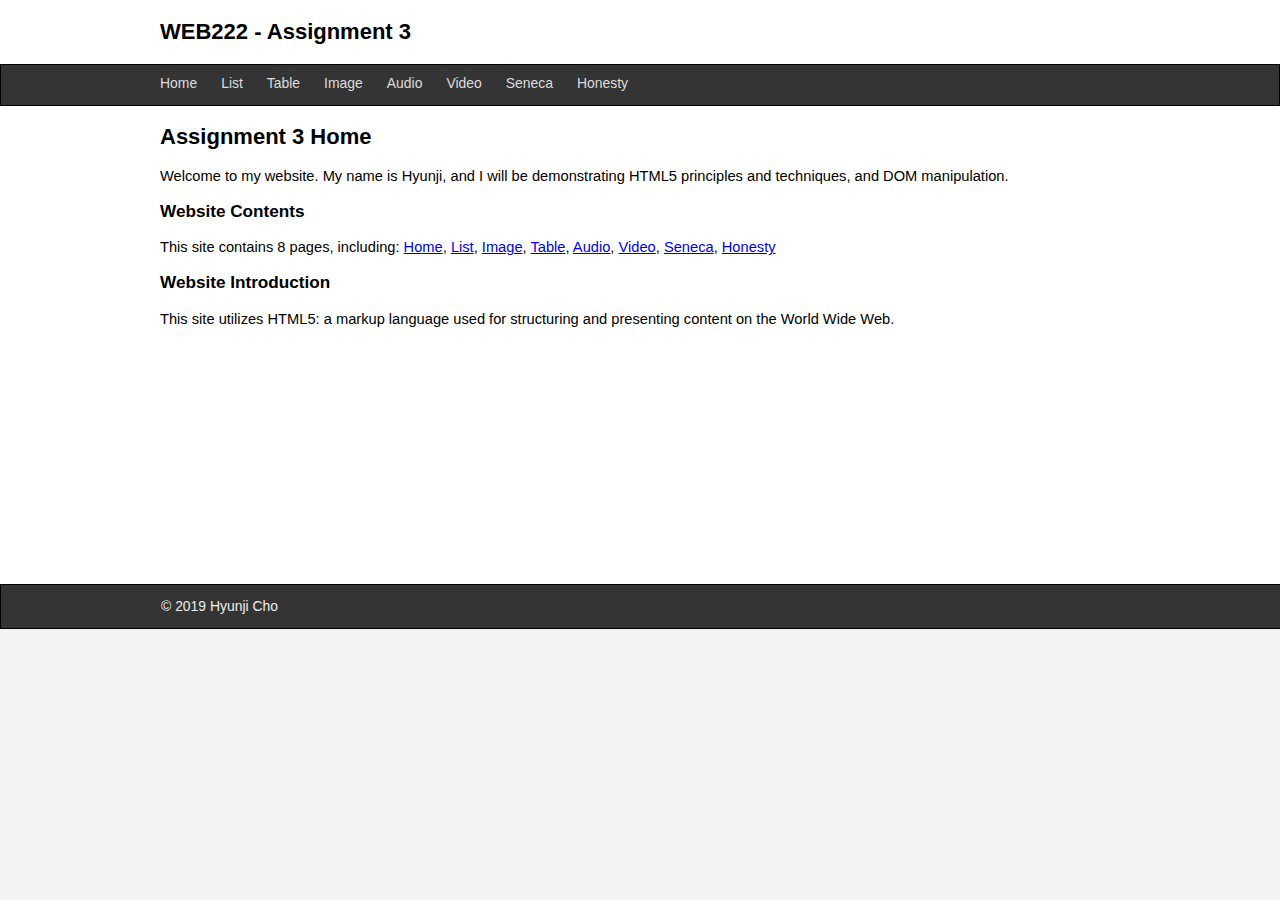
<file: Assignment3/index.html>
<!DOCTYPE html>
 <html>
  <head>
    <title>WEB222</title>
    <meta charset="UTF-8" />
	<link rel="stylesheet" href="css/normalize.css"/>
	<link rel="stylesheet" href="css/lab3-theme.css"/>
</head>
<body>

	<header>
		<div class="center">
			<h2>
			     WEB222 - Assignment 3
			</h2>
		</div>
	</header>
	<nav>
		<div class="center">
		<ul>	
			<li><a href="index.html">Home</a></li>
			<li><a href="list.html">List</a></li>
			<li><a href="table.html">Table</a></li>
			<li><a href="image.html">Image</a></li>
			<li><a href="audio.html">Audio</a></li>
			<li><a href="video.html">Video</a></li>
			<li><a href="seneca.html">Seneca</a></li>
			<li><a href="honesty.html">Honesty</a></li>
		</ul>
		</div>
	</nav>
		
	<section class="main center">
	
	<!-- Start your code here -->
		<h2>Assignment 3 Home</h2>
		<p>Welcome to my website. My name is Hyunji,
			and I will be demonstrating HTML5 principles and techniques, and DOM manipulation.</p>
			
	<h3>Website Contents</h3>
	<p>This site contains 8 pages, including:
		<a href="index.html">Home</a>,
		<a href="list.html">List</a>,
		<a href="image.html">Image</a>, 
		<a href="table.html">Table</a>,
		<a href="audio.html">Audio</a>,
		<a href="video.html">Video</a>,
		<a href="seneca.html">Seneca</a>,
		<a href="honesty.html">Honesty</a>
	</p>

	<h3>Website Introduction</h3>
	<p>This site utilizes HTML5: 
		a markup language used for structuring 
		and presenting content on the World Wide Web.</p>
	<!-- End your code here  -->
	
	</section>
	<footer>
	  <div class="center">
		  &copy; 2019 Hyunji Cho
	  </div>
	</footer>
</body>
</html>
</file>
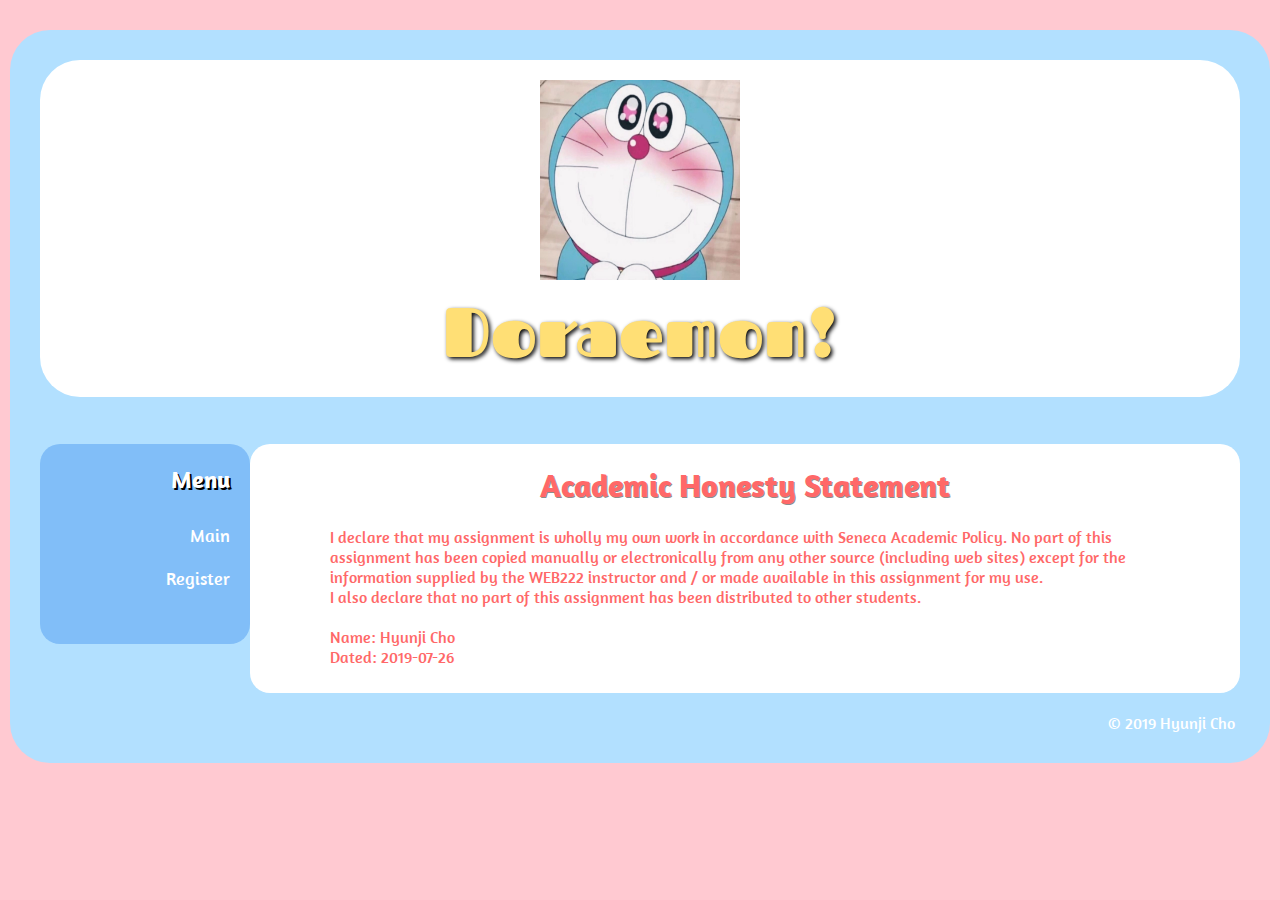
<file: Assignment5/index.html>
<!DOCTYPE html>
<html>

    <head>
        <title>WEB222 assignment5 Hyunji Cho 128065182 - Main</title>
        <meta charset="UTF-8" />
        <link rel="stylesheet" href="normalize1.css"/>
        <link href="https://fonts.googleapis.com/css?family=Amaranth&display=swap" rel="stylesheet">
        <link href="https://fonts.googleapis.com/css?family=Fascinate&display=swap" rel="stylesheet">
    </head>

    <body>
        <div class="box">

            <header>
                <a href="index.html"><img src="Doraemon.jpg" alt="logo" width="200" height="200"></a>
                <h1 class="web-title">Doraemon!</h1>
            </header>

            <nav>
                <h2>Menu</h2>
                <ul>
                    <li><a href="index.html">Main</a></li>
                    <li><a href="registration.html">Register</a></li>
                </ul>
            </nav>

            <section id="academic-honesty">
                <h1>Academic Honesty Statement</h1>
                <p>I declare that my assignment is wholly my own work in accordance with Seneca Academic Policy. 
                No part of this assignment has been copied manually or electronically from any other source 
                (including web sites) except for the information supplied by the WEB222 instructor and / or 
                made available in this assignment for my use.<br>
                I also declare that no part of this assignment has been distributed to other students.<br><br>
                Name: Hyunji Cho<br>
                Dated: 2019-07-26</p>
            </section>

            <footer>
                &copy; 2019 Hyunji Cho
            </footer>

        </div>
    </body>  

</html>
</file>
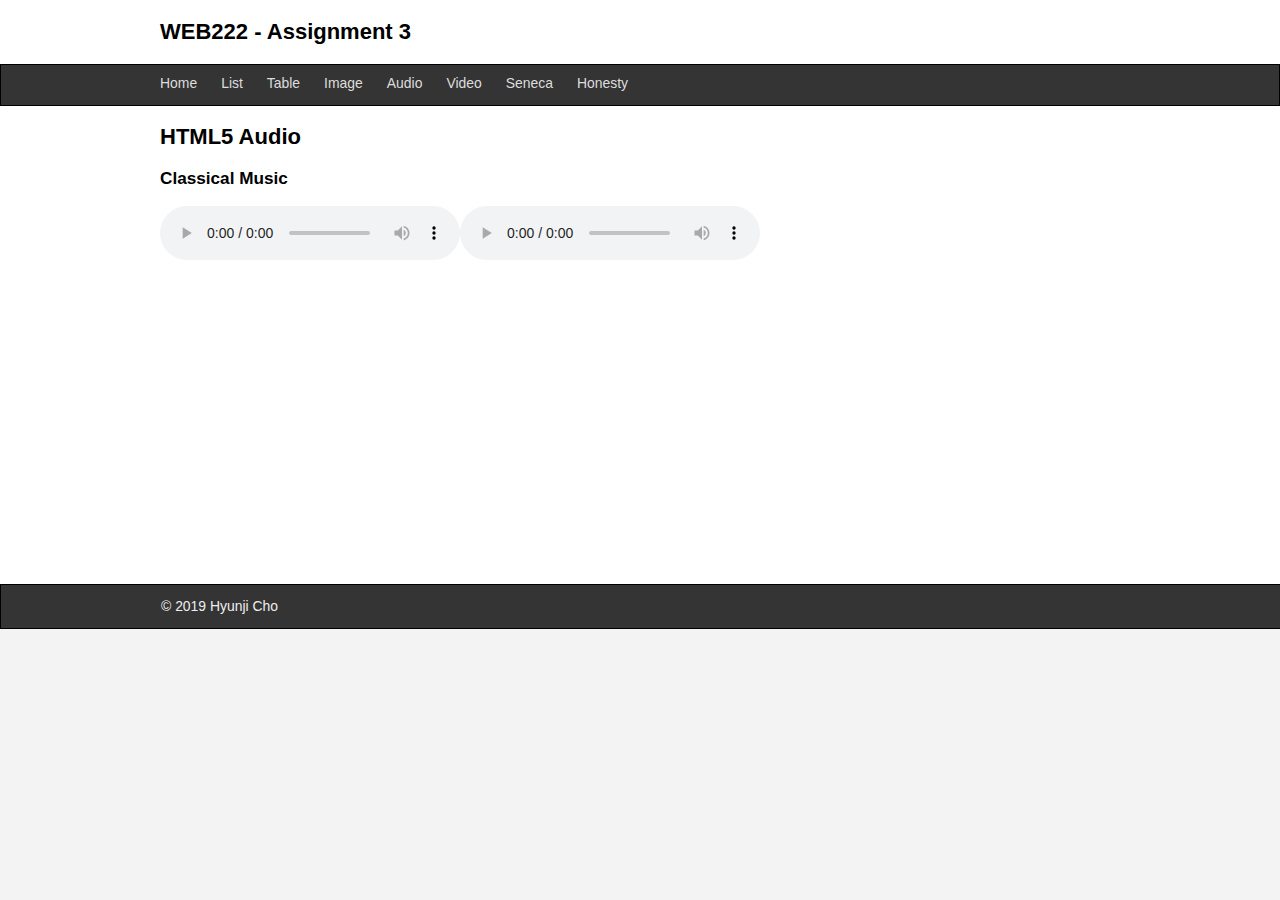
<file: Assignment3/audio.html>
<!DOCTYPE html>
 <html>
  <head>
    <title>WEB222</title>
    <meta charset="UTF-8" />
	<link rel="stylesheet" href="css/normalize.css"/>
	<link rel="stylesheet" href="css/lab3-theme.css"/>
	<script src="js/audio.js"></script>
</head>
<body>

	<header>
		<div class="center">
			<h2>
			     WEB222 - Assignment 3
			</h2>
		</div>
	</header>
	<nav>
		<div class="center">
		<ul>	
			<li><a href="index.html">Home</a></li>
			<li><a href="list.html">List</a></li>
			<li><a href="table.html">Table</a></li>
			<li><a href="image.html">Image</a></li>
			<li><a href="audio.html">Audio</a></li>
			<li><a href="video.html">Video</a></li>
			<li><a href="seneca.html">Seneca</a></li>
			<li><a href="honesty.html">Honesty</a></li>
		</ul>
		</div>
	</nav>
		
	<section class="main center">
	
	<!-- Start your code here -->
		<h2>HTML5 Audio</h2>
		<h3>Classical Music</h3>
		<div id = "audio"></div>
	<!-- End your code here  -->
	
	</section>
	<footer>
	  <div class="center">
		  &copy; 2019 Hyunji Cho
	  </div>
	</footer>
</body>
</html>
</file>
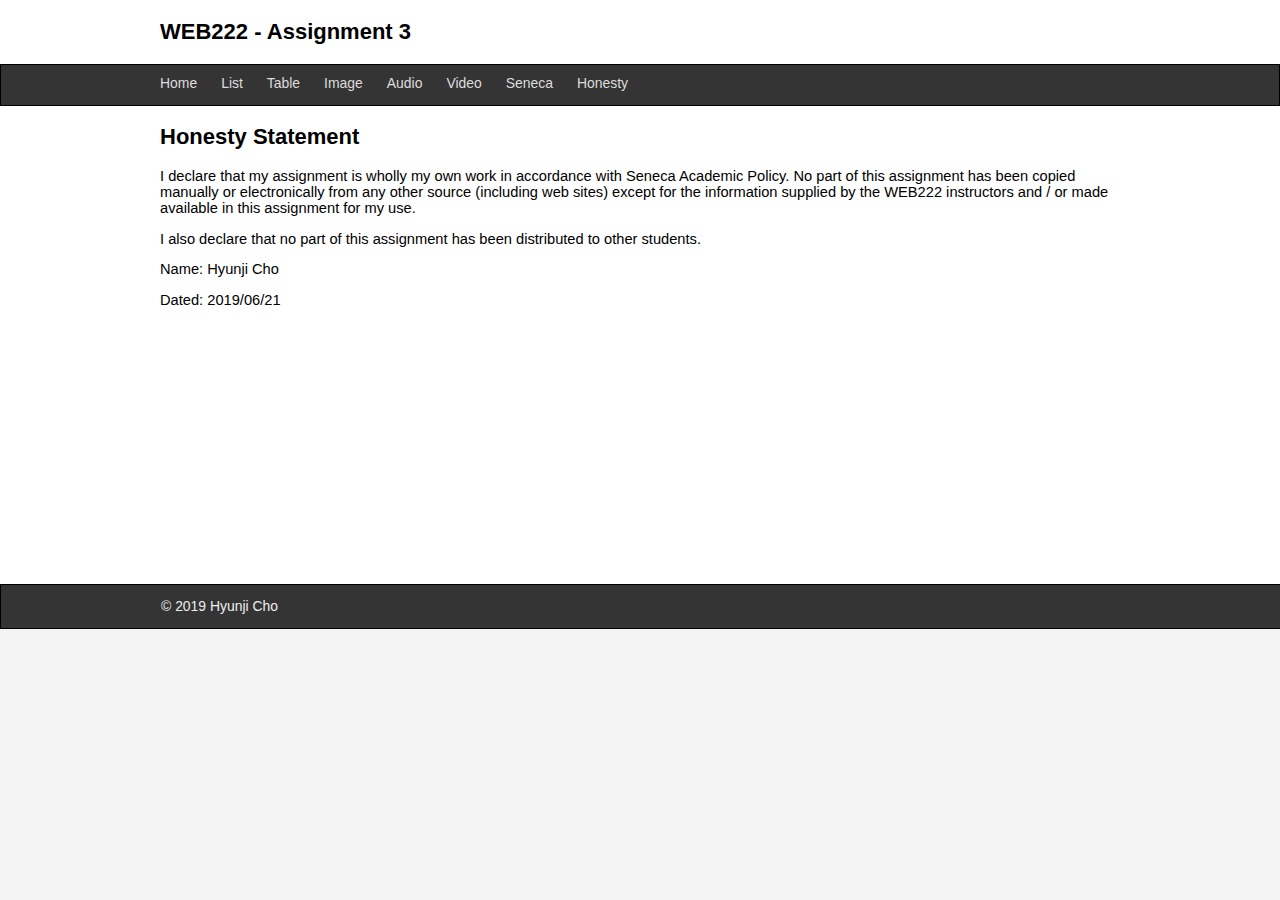
<file: Assignment3/honesty.html>
<!DOCTYPE html>
 <html>
  <head>
    <title>WEB222</title>
    <meta charset="UTF-8" />
	<link rel="stylesheet" href="css/normalize.css"/>
	<link rel="stylesheet" href="css/lab3-theme.css"/>
</head>
<body>

	<header>
		<div class="center">
			<h2>
                 WEB222 - Assignment 3
			</h2>
		</div>
	</header>
	<nav>
		<div class="center">
		<ul>	
			<li><a href="index.html">Home</a></li>
			<li><a href="list.html">List</a></li>
			<li><a href="table.html">Table</a></li>
			<li><a href="image.html">Image</a></li>
			<li><a href="audio.html">Audio</a></li>
			<li><a href="video.html">Video</a></li>
			<li><a href="seneca.html">Seneca</a></li>
			<li><a href="honesty.html">Honesty</a></li>
		</ul>
		</div>
	</nav>
		
	<section class="main center">
	
	<!-- Start your code here -->
		<h2>Honesty Statement</h2>
		
		<p>I declare that my assignment is wholly my own work in accordance 
			with Seneca Academic Policy. No part of this assignment has been copied manually or 
			electronically from any other source (including web sites) except for the information 
			supplied by the WEB222 instructors and / or made available in this assignment for my use.</p>

		<p>I also declare that no part of this assignment has been distributed 
			to other students.</p>

		<p>Name: Hyunji Cho</p>

		<p>Dated: 2019/06/21</p>
	
	
	<!-- End your code here  -->
	
	</section>
	<footer>
	  <div class="center">
		  &copy; 2019 Hyunji Cho
	  </div>
	</footer>
</body>
</html>
</file>
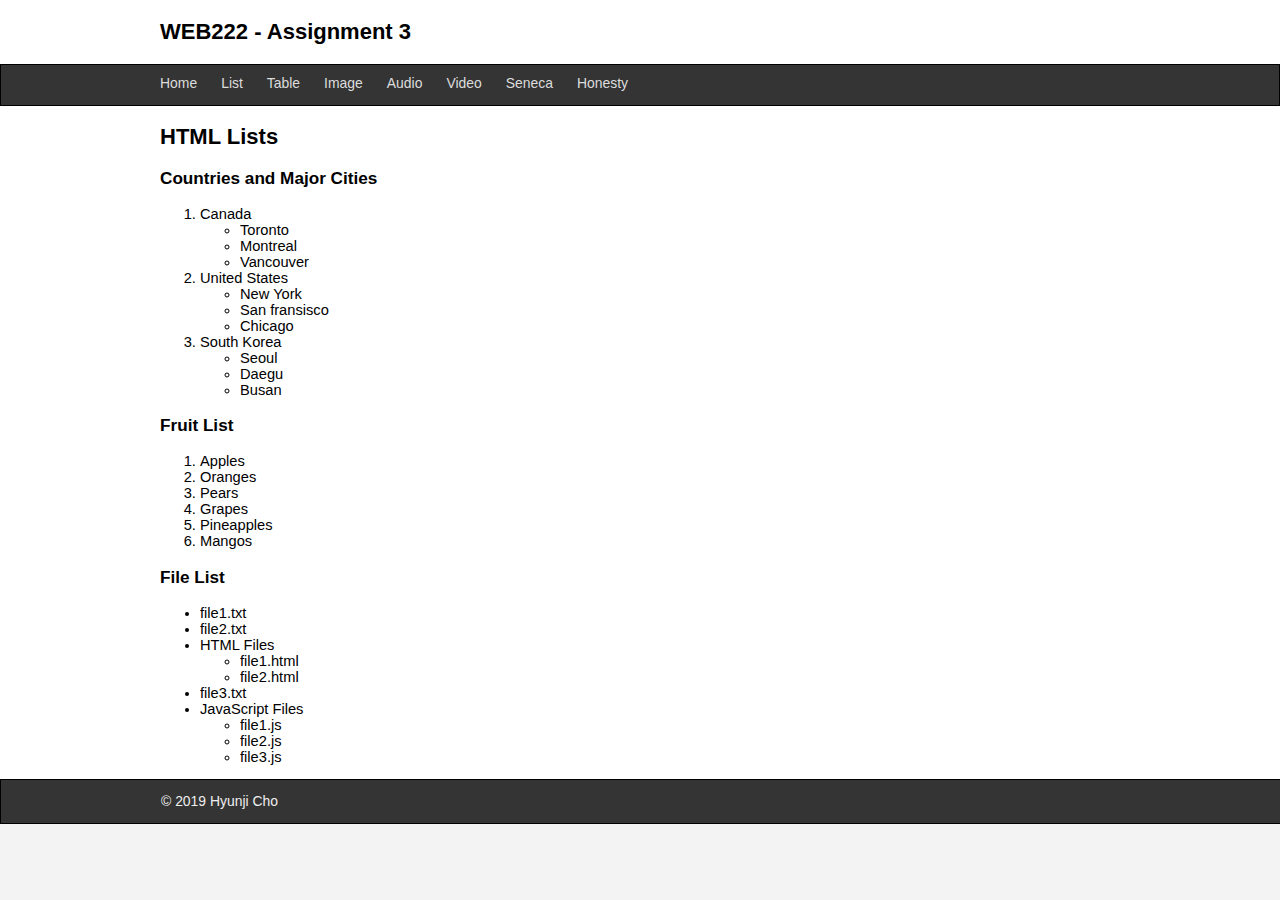
<file: Assignment3/list.html>
<!DOCTYPE html>
 <html>
  <head>
    <title>WEB222</title>
    <meta charset="UTF-8" />
	<link rel="stylesheet" href="css/normalize.css"/>
	<link rel="stylesheet" href="css/lab3-theme.css"/>
	<script src="js/list.js"></script>
</head>
<body>

	<header>
		<div class="center">
			<h2>
			     WEB222 - Assignment 3
			</h2>
		</div>
	</header>
	<nav>
		<div class="center">
		<ul>	
			<li><a href="index.html">Home</a></li>
			<li><a href="list.html">List</a></li>
			<li><a href="table.html">Table</a></li>
			<li><a href="image.html">Image</a></li>
			<li><a href="audio.html">Audio</a></li>
			<li><a href="video.html">Video</a></li>
			<li><a href="seneca.html">Seneca</a></li>
			<li><a href="honesty.html">Honesty</a></li>
		</ul>
		</div>
	</nav>
		
	<section class="main center">
	
	<!-- Start your code here -->
		<h2>HTML Lists</h2>
		<h3>Countries and Major Cities</h3>
		<ol>
			<li>Canada
				<ul>
					<li>Toronto</li>
					<li>Montreal</li>
					<li>Vancouver</li>
				</ul>
			</li>
			<li>
				United States
				<ul>
					<li>New York</li>
					<li>San fransisco</li>
					<li>Chicago</li>
				</ul>
			</li>
			<li>South Korea
				<ul>
					<li>Seoul</li>
					<li>Daegu</li>
					<li>Busan</li>
				</ul>
			</li>
		</ol>
		
		<h3>Fruit List</h3>
			<div id="fruitContainer"></div>
		<h3>File List</h3>
			<div id="directoryContainer"></div>
	<!-- End your code here  -->
	
	</section>
	<footer>
	  <div class="center">
		  &copy; 2019 Hyunji Cho
	  </div>
	</footer>
</body>
</html>
</file>
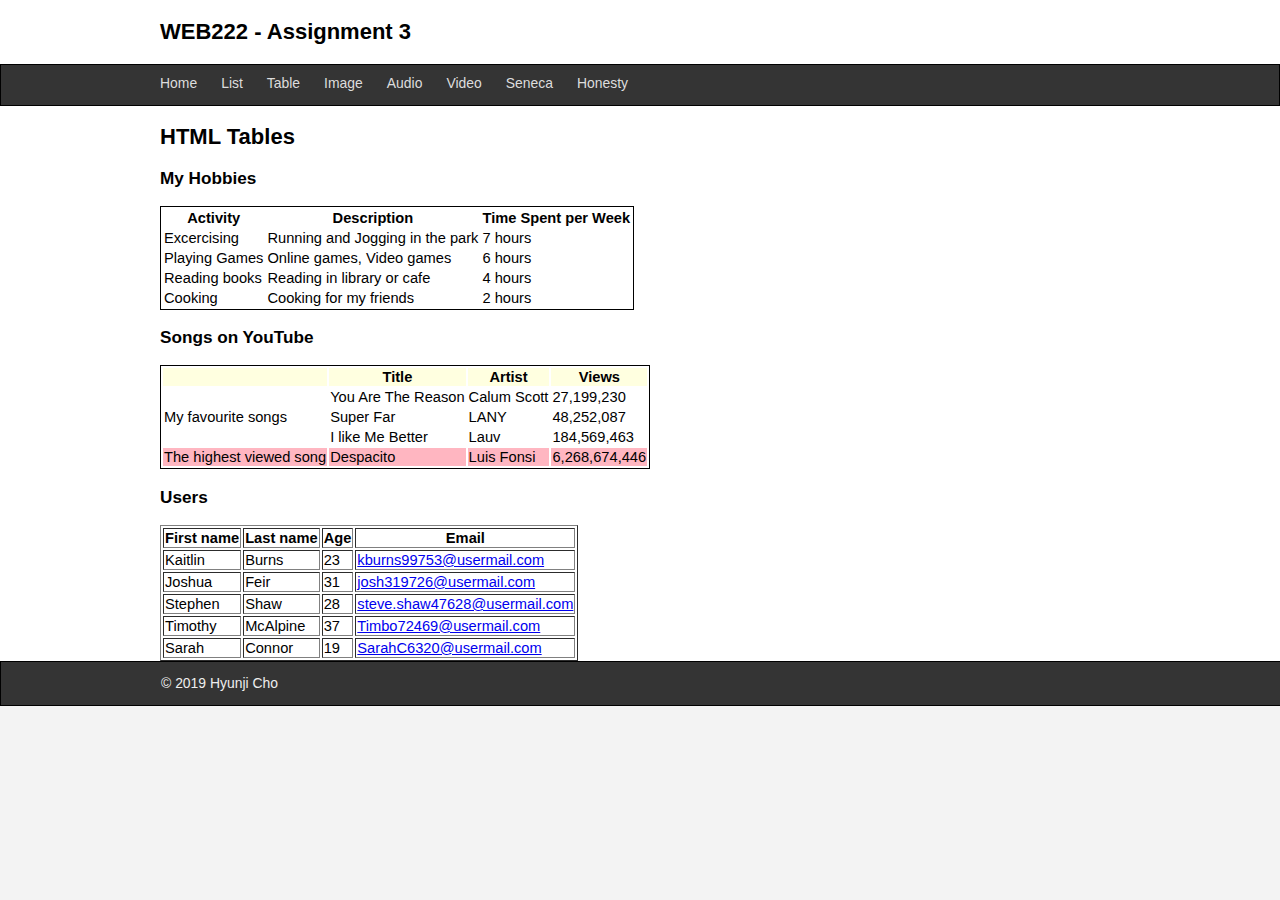
<file: Assignment3/table.html>
<!DOCTYPE html>
 <html>
  <head>
    <title>WEB222</title>
    <meta charset="UTF-8" />
	<link rel="stylesheet" href="css/normalize.css"/>
	<link rel="stylesheet" href="css/lab3-theme.css"/>
	<script src="js/table.js"></script>
</head>
<body>

	<header>
		<div class="center">
			<h2>
			     WEB222 - Assignment 3
			</h2>
		</div>
	</header>
	<nav>
		<div class="center">
		<ul>	
			<li><a href="index.html">Home</a></li>
			<li><a href="list.html">List</a></li>
			<li><a href="table.html">Table</a></li>
			<li><a href="image.html">Image</a></li>
			<li><a href="audio.html">Audio</a></li>
			<li><a href="video.html">Video</a></li>
			<li><a href="seneca.html">Seneca</a></li>
			<li><a href="honesty.html">Honesty</a></li>
		</ul>
		</div>
	</nav>
		
	<section class="main center">
	
	<!-- Start your code here -->
		<h2>HTML Tables</h2>
		<h3>My Hobbies</h3>
		<table style="border:1px solid;">
			<tr>
				<th>Activity</th>
				<th>Description</th>
				<th>Time Spent per Week</th>
			</tr>
			<tr>
				<td>Excercising</td>
				<td>Running and Jogging in the park</td>
				<td>7 hours</td>
			</tr>
			<tr>
				<td>Playing Games</td>
				<td>Online games, Video games</td>
				<td>6 hours</td>
			</tr>
			<tr>
				<td>Reading books</td>
				<td>Reading in library or cafe</td>
				<td>4 hours</td>
			</tr>
			<tr>
				<td>Cooking</td>
				<td>Cooking for my friends</td>
				<td>2 hours</td>
			</tr>

		</table>
		<h3>Songs on YouTube</h3>
		<table style="border:1px solid;">
			<thead style="background-color:lightyellow">
				<tr>
					<th></th>
					<th>Title</th>
					<th>Artist</th>
					<th>Views</th>
				</tr>
			</thead>
			<tbody>
				<tr>
					<td rowspan = "3">My favourite songs</td>
					<td>You Are The Reason</td>
					<td>Calum Scott</td>
					<td>27,199,230</td>
				</tr>
				<tr>
					<td>Super Far</td>
					<td>LANY</td>
					<td>48,252,087</td>
				</tr>
				<tr>
					<td>I like Me Better</td>
					<td>Lauv</td>
					<td>184,569,463</td>
				</tr>
			</tbody>
			<tfoot style="background-color:lightpink">
				<tr>
					<td>The highest viewed song</td>
					<td>Despacito</td>
					<td>Luis Fonsi</td>
					<td>6,268,674,446</td>
				</tr>
			</tfoot>
		</table>
	
		<div>
			<h3>Users</h3>
			<div id="table"></div> 
		</div>

	<!-- End your code here  -->
	
	</section>
	<footer>
	  <div class="center">
		  &copy; 2019 Hyunji Cho
	  </div>
	</footer>
</body>
</html>
</file>
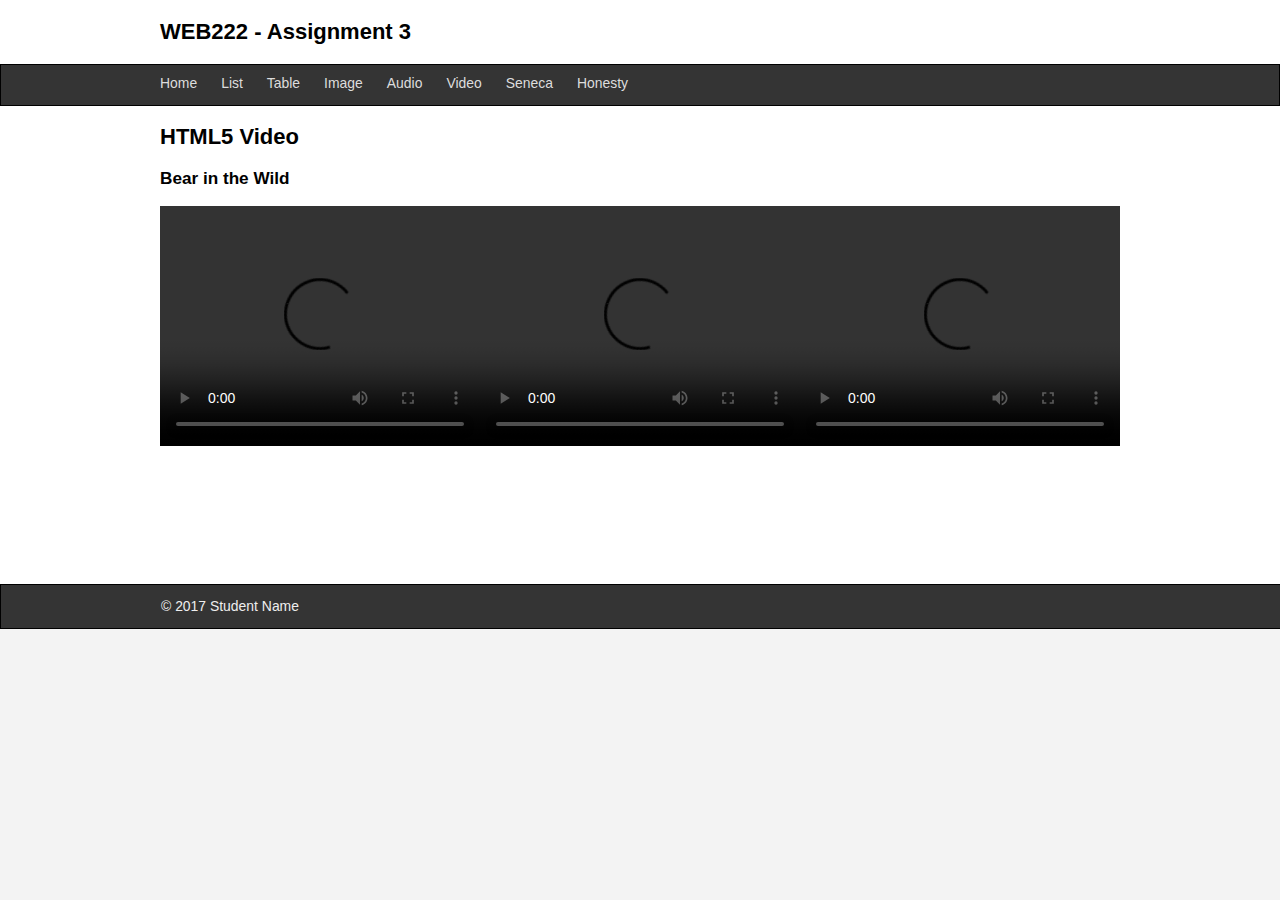
<file: Assignment3/video.html>
<!DOCTYPE html>
 <html>
  <head>
    <title>INT222</title>
    <meta charset="UTF-8" />
	<link rel="stylesheet" href="css/normalize.css"/>
	<link rel="stylesheet" href="css/lab3-theme.css"/>
	<script src="js/video.js"></script>
</head>
<body>

	<header>
		<div class="center">
			<h2>
			     WEB222 - Assignment 3
			</h2>
		</div>
	</header>
	<nav>
		<div class="center">
		<ul>	
			<li><a href="index.html">Home</a></li>
			<li><a href="list.html">List</a></li>
			<li><a href="table.html">Table</a></li>
			<li><a href="image.html">Image</a></li>
			<li><a href="audio.html">Audio</a></li>
			<li><a href="video.html">Video</a></li>
			<li><a href="seneca.html">Seneca</a></li>
			<li><a href="honesty.html">Honesty</a></li>
		</ul>
		</div>
	</nav>
		
	<section class="main center">
	
	<!-- Start your code here -->
		<h2>HTML5 Video</h2>
		<h3>Bear in the Wild</h3>
		<div id = "video"></div>
	<!-- End your code here  -->
	
	</section>
	<footer>
	  <div class="center">
		  &copy; 2017 Student Name
	  </div>
	</footer>
</body>
</html>
</file>
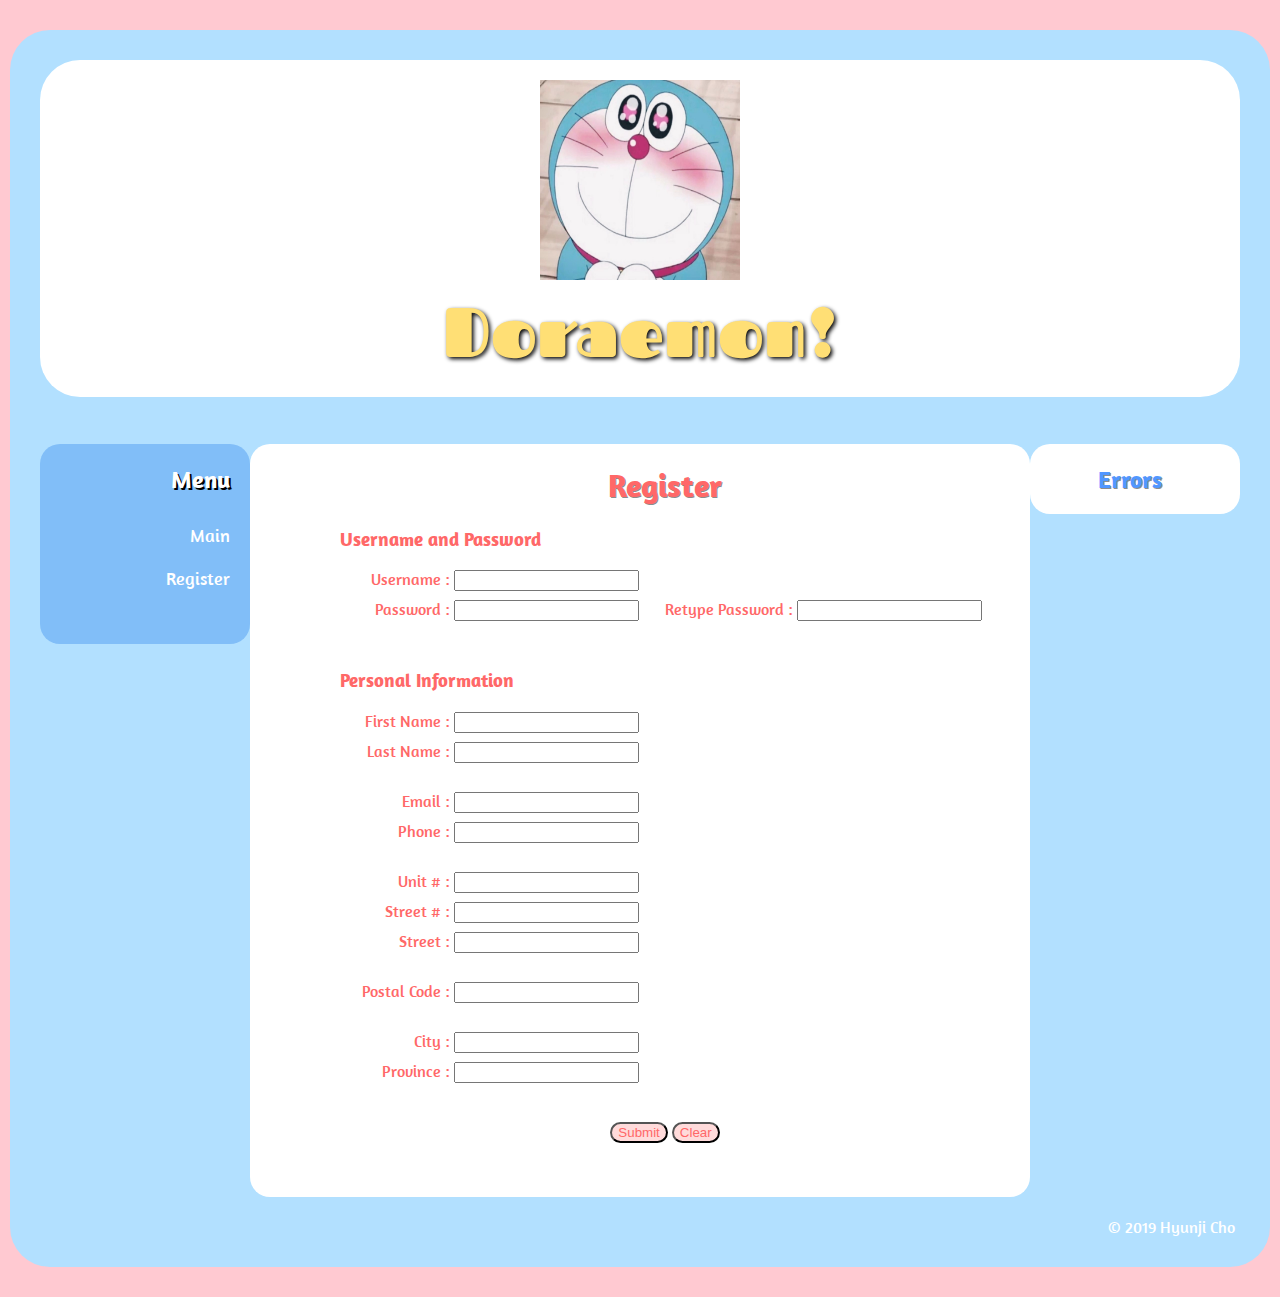
<file: Assignment5/registration.html>
<!DOCTYPE html>
<html>

    <head>
        <title>WEB222 assignment5 Hyunji Cho 128065182 - Registration</title>
        <link rel="stylesheet" href="normalize1.css"/>
        <script src=registration.js></script>
        <link href="https://fonts.googleapis.com/css?family=Amaranth&display=swap" rel="stylesheet">
        <link href="https://fonts.googleapis.com/css?family=Fascinate&display=swap" rel="stylesheet">
    </head>

    <body>
        <div class="box">

            <header>
                <a href="index.html"><img src="Doraemon.jpg" alt="logo" width="200" height="200"></a>
                <h1 class="web-title">Doraemon!</h1>
            </header>

            <nav>
                <h2>Menu</h2>
                <ul>
                    <li><a href="index.html">Main</a></li>
                    <li><a href="registration.html">Register</a></li>
                </ul>
            </nav>

            <section id="registration">
                
                <form id="signup" name="signup" method="post" action="https://httpbin.org/post" onsubmit="return formValidation();">

                    <h1>Register</h1>
                    <h3>Username and Password</h3>
                    
                    <label for="username">Username : </label>
                    <input type="text" name="username" id="username" required="required" onchange="validateUsername()"/><br>

                    <label for="password">Password : </label>
                    <input type="password" name="password" id="password" required="required" onchange="validatePassword()"/>

                    <label for="rePassword">Retype Password : </label>
                    <input type="password" name="rePassword" id="rePassword" required="required" onchange="validateRePassword()"/><br><br>

                    <h3>Personal Information</h3>

                    <label for="fName">First Name : </label>
                    <input type="text" name="fName" id="fName" required="required" onchange="validatefName()"/><br>

                    <label for="lName">Last Name : </label>
                    <input type="text" name="lName" id="lName" required="required" onchange="validatelName()"/><br><br>
                    
                    <label for="email">Email : </label>
                    <input type="email" name="email" id="email" required="required"/><br>
                    
                    <label for="phone">Phone : </label>
                    <input type="tel" name="phone" id="phone" required="required" onchange="validatePhone()"/><br><br>
                    
                    <label for="unit">Unit # : </label>
                    <input type="text" name="unit" id="unit"/><br>
                    
                    <label for="streetNum">Street # : </label>
                    <input type="text" name="streetNum" id="streetNum" required="required"/><br>

                    <label for="street">Street : </label>
                    <input type="text" name="street" id="street" required="required" onchange="validateStreet()"/><br><br>
                
                    <label for="pCode">Postal Code : </label>
                    <input type="text" name="pCode" id="pCode" required="required" onchange="validatePostal()"/><br><br>
 
                    <label for="city">City : </label>
                    <input type="text" name="city" id="city" required="required" onchange="validateCity()"/><br>

                    <label for="prov">Province : </label>
                    <input type="text" list="provinces" name="prov" id="prov" required="required" />
                    <datalist id="provinces">
                        <option value="ON Ontario">
                        <option value="QC Quebec">
                        <option value="NS Nova Scotia">
                        <option value="NB New Brunswick">
                        <option value="MB Manitoba">
                        <option value="BC British Columbia">
                        <option value="PE Prince Edward Island">
                        <option value="SK Saskatchewan">
                        <option value="AB Alberta">
                        <option value="NL Newfoundland and Labrador">
                    </datalist><br>

                    <input type="hidden" name="lastName" id="lastName" value="Cho"/>
                    <input type="hidden" name="studentId" id="studentId" value="128065182"/>

                    <p>
                        <input type="submit" value="Submit">
                        <input type="reset" value="Clear" onclick="clearErrors()">
                    </p>

                </form>
            </section>

            <aside>
                <h2>Errors</h2>
                <div id="userError"></div>
                <div id="passError"></div>
                <div id="rePassError"></div>
                <div id="fNameError"></div>
                <div id="lNameError"></div>
                <div id="phoneError"></div>
                <div id="streetError"></div>
                <div id="pCodeError"></div>
                <div id="cityError"></div>
            </aside>

            <footer>
                &copy; 2019 Hyunji Cho
            </footer>

        </div>

    </body>

</html>
</file>
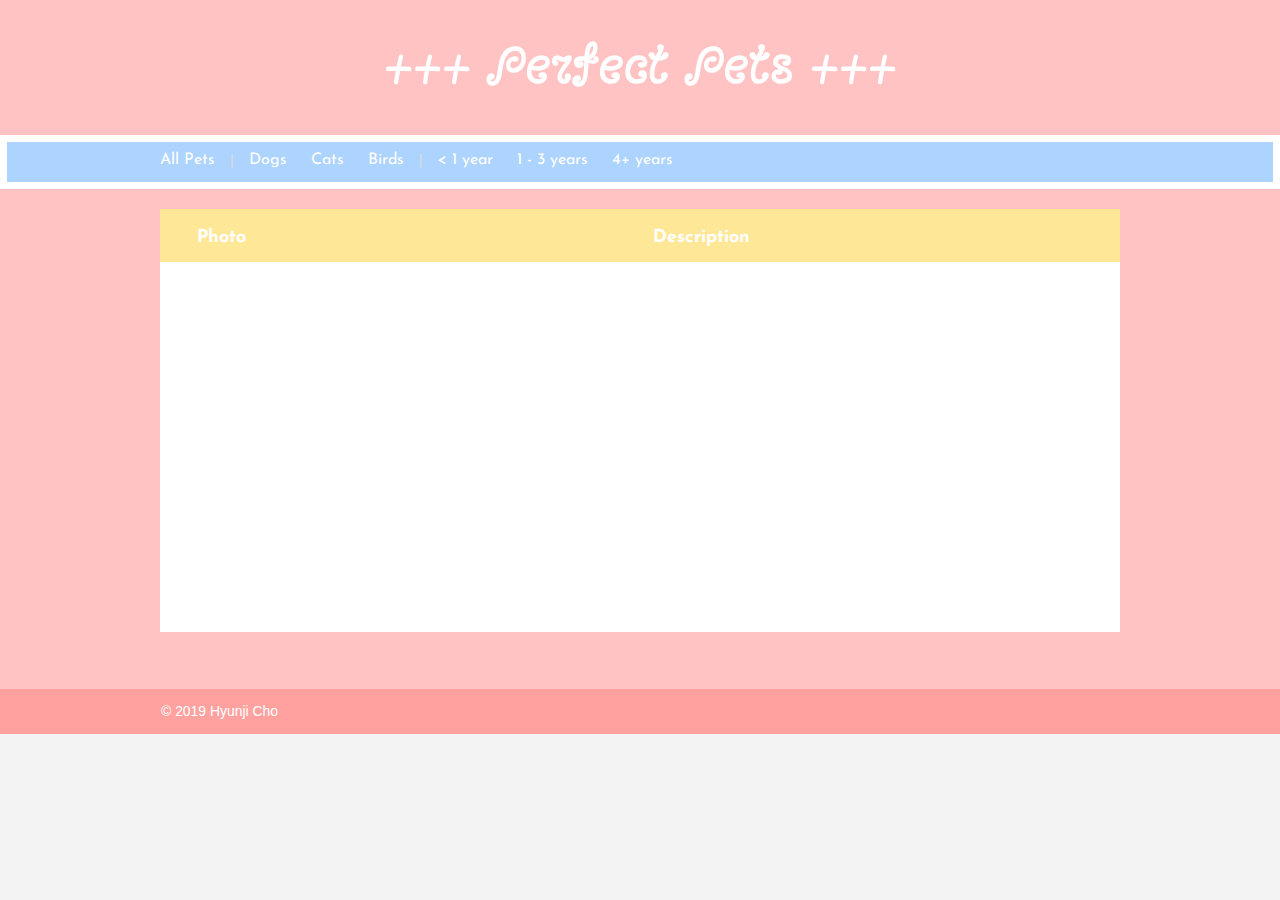
<file: Assignment4/partA/main.html>
<!doctype html>
<html>
    <head>
        <title>Assignment 4 Pets</title>
        <link rel="stylesheet" href="css/normalize.css" />
        <link rel="stylesheet" href="css/assignment4-theme.css" />
        <link rel="stylesheet" href="css/a4-main.css" />
        <script src="js/data.js"></script>
        <script src="js/a4-main.js"></script>
        <link href="https://fonts.googleapis.com/css?family=Josefin+Sans&display=swap" rel="stylesheet">
        <link href="https://fonts.googleapis.com/css?family=Bonbon&display=swap" rel="stylesheet">
    </head>
    <body>
        <header>
            <div class="center">
                <h1 class="app-title">
                    +++ Perfect Pets +++
                </h1>
            </div>
        </header>
        <nav>
            <div class="center">
                <ul>
                    <li><a onclick="filterAllPets()">All Pets</a></li>
                    <li><span>|</span></li>
                    <li><a onclick="filterDog()">Dogs</a></li>
                    <li><a onclick="filterCat()">Cats</a></li>
                    <li><a onclick="filterBird()">Birds</a></li>
                    <li><span>|</span></li>
                    <li><a onclick="filter_zero_1()">&lt; 1 year</a></li>
                    <li><a onclick="filter_1_3()">1 - 3 years</a></li>
                    <li><a onclick="filter_4_plus()">4+ years</a></li>
                </ul>
            </div>
        </nav>

        <section class="main center">
            <table class="main-table-top">
                <tbody>
                    <tr>
                        <th>Photo</th>
                        <th>Description</th>
                    </tr>
                </tbody>
            </table>
            <div class="main-table-container">
                <table class="main-table">
                    <tbody id="main-table-body">
                    </tbody>
                </table>
            </div>
        </section>
        <footer>
            <div class="center">
                &copy; 2019 Hyunji Cho
            </div>
        </footer>
    </body>
</html>
</file>
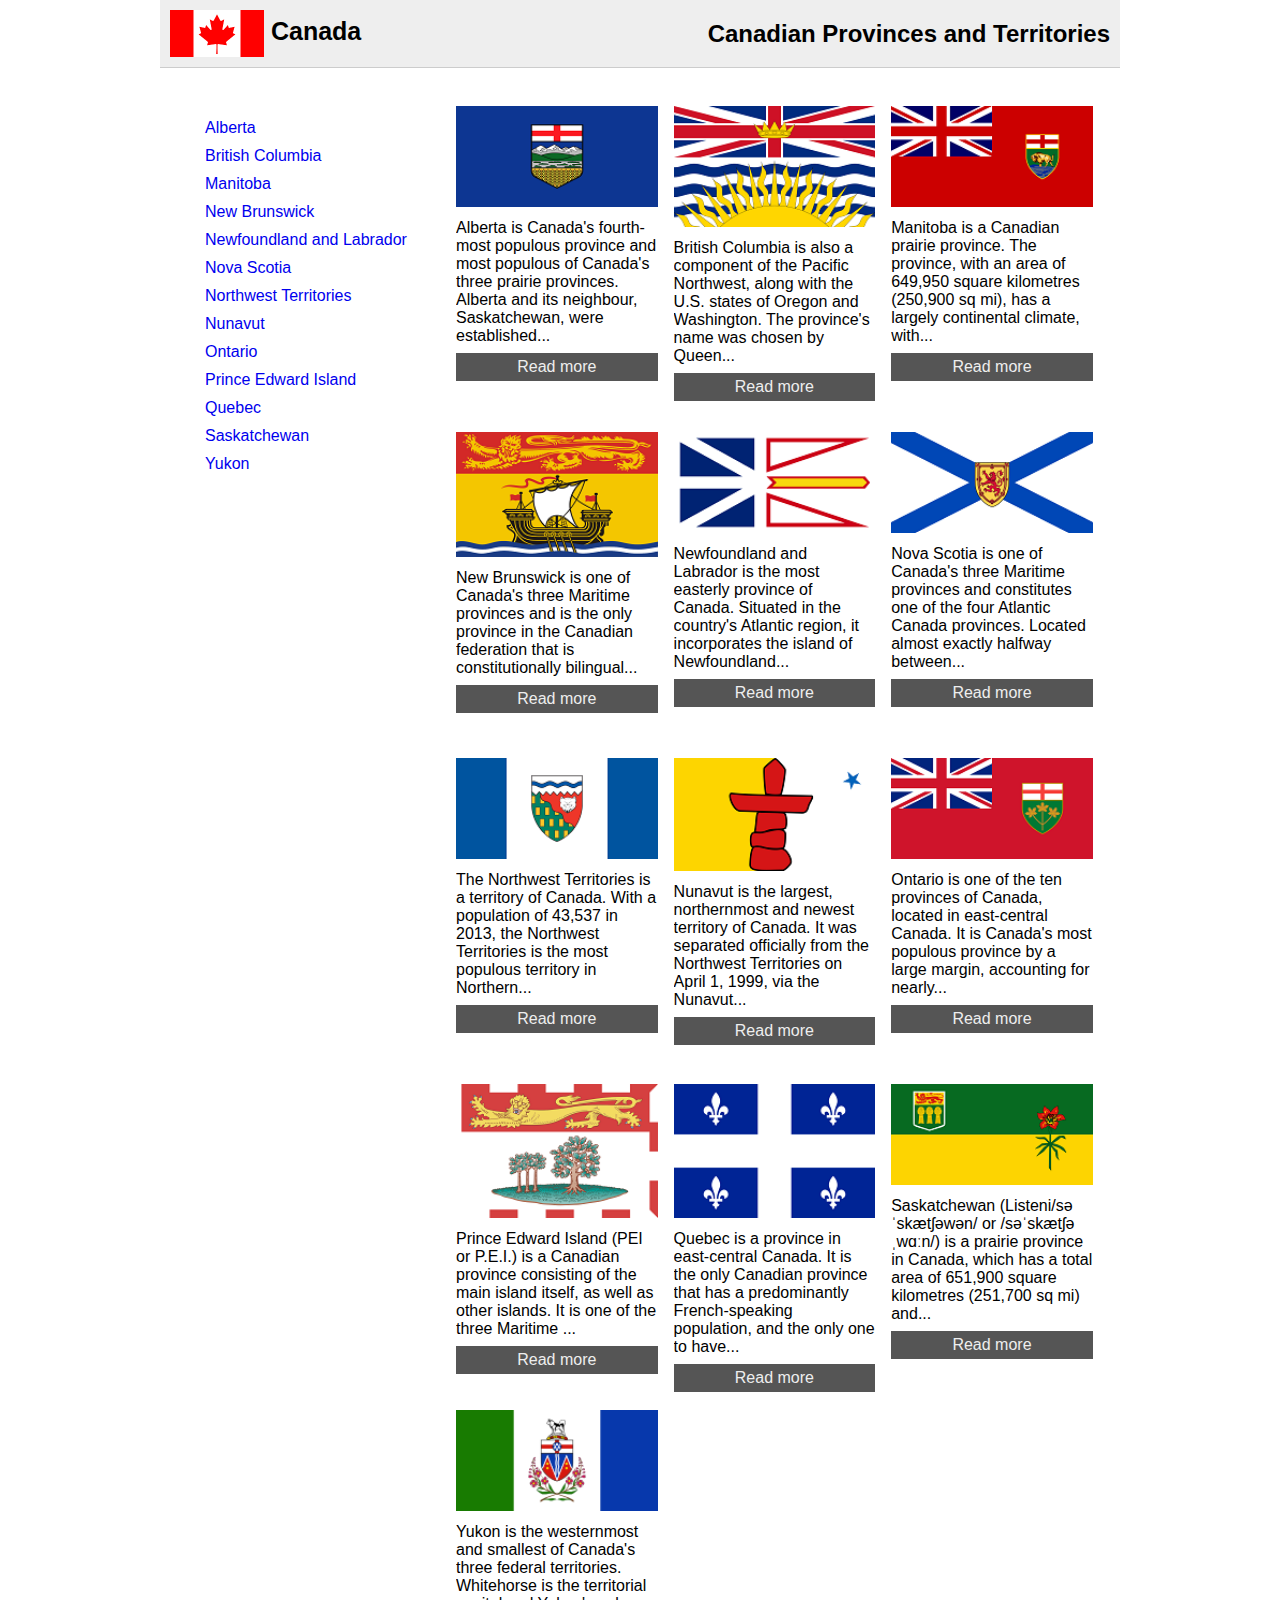
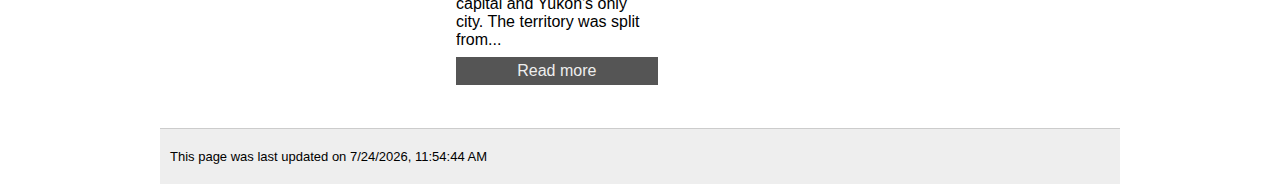
<file: Assignment4/partB/canadianPT.html>
<!DOCTYPE html>
<html lang="en">
  
<head>
   <meta charset="UTF-8" />
   <title>Canada</title>
   <link rel='stylesheet' href='css/normalize.css' type='text/css' media='screen'>
   <link rel='stylesheet' href ='css/site.css' type ='text/css'>
</head>
<body>
  <div class="main-container">
	  <header>
	  <h1>Canadian Provinces and Territories</h1>
	    <div id="logo"> <img class="flag" src="images/Canada.png" alt="Canada"> Canada</div>
	  </header>
	  <nav>
		<ul>
		  <li> <a href="http://en.wikipedia.org/wiki/Alberta">Alberta</a></li>
		  <li> <a href="http://en.wikipedia.org/wiki/British_Columbia">British Columbia</a></li>
		  <li> <a href="http://en.wikipedia.org/wiki/Manitoba">Manitoba</a></li>
		  <li> <a href="http://en.wikipedia.org/wiki/New_Brunswick">New Brunswick</a></li>
		  <li> <a href="http://en.wikipedia.org/wiki/Newfoundland_and_Labrador">Newfoundland and Labrador</a></li>
		  <li> <a href="http://en.wikipedia.org/wiki/Nova_Scotia">Nova Scotia</a></li>
		  <li> <a href="http://en.wikipedia.org/wiki/Northwest_Territories">Northwest Territories</a></li>
		  <li> <a href="http://en.wikipedia.org/wiki/Nunavut">Nunavut</a></li>
		  <li> <a href="http://en.wikipedia.org/wiki/Ontario">Ontario</a></li>
		  <li> <a href="http://en.wikipedia.org/wiki/Prince_Edward_Island">Prince Edward Island</a></li>
		  <li> <a href="http://en.wikipedia.org/wiki/Quebec">Quebec</a></li>
		  <li> <a href="http://en.wikipedia.org/wiki/Saskatchewan">Saskatchewan</a></li>
		  <li> <a href="http://en.wikipedia.org/wiki/Yukon">Yukon</a></li>
		</ul>
	  </nav>
	  <section class="main">
		
		<div class="province" id="AB"> <img class="flag" src="images/Alberta.png" alt="Alberta"> 
		  <div class="description">Alberta is Canada's fourth-most populous province and most populous of Canada's three prairie provinces. Alberta and its neighbour, Saskatchewan, were established...</div>
		  <a href="http://en.wikipedia.org/wiki/Alberta">Read more</a></div>
		<div class="province" id="BC"> <img class="flag" src="images/British_Columbia.png" alt="British Columbia"> 
		  <div class="description">British Columbia is also a component of the Pacific Northwest, along with the U.S. states of Oregon and Washington. The province's name was chosen by Queen...</div>
		  <a href="http://en.wikipedia.org/wiki/British_Columbia">Read more</a></div>
		<div class="province" id="MB"> <img class="flag" src="images/Manitoba.png" alt="Manitoba"> 
		  <div class="description">Manitoba is a Canadian prairie province. The province, with an area of 649,950 square kilometres (250,900 sq mi), has a largely continental climate, with...</div>
		  <a href="http://en.wikipedia.org/wiki/Manitoba">Read more</a></div>
		<div class="province" id="NB"> <img class="flag" src="images/New_Brunswick.png" alt="New Brunswick"> 
		  <div class="description">New Brunswick is one of Canada's three Maritime provinces and is the only province in the Canadian federation that is constitutionally bilingual...</div>
		  <a href="http://en.wikipedia.org/wiki/New_Brunswick">Read more</a></div>
		<div class="province" id="NL"> <img class="flag" src="images/Newfoundland_and_Labrador.png" alt="Newfoundland and Labrador"> 
		  <div class="description">Newfoundland and Labrador is the most easterly province of Canada. Situated in the country's Atlantic region, it incorporates the island of Newfoundland... </div>
		  <a href="http://en.wikipedia.org/wiki/Newfoundland_and_Labrador">Read more</a></div>
		<div class="province" id="NS"> <img class="flag" src="images/Nova_Scotia.png" alt="Nova Scotia"> 
		  <div class="description">Nova Scotia is one of Canada's three Maritime provinces and constitutes one of the four Atlantic Canada provinces. Located almost exactly halfway between... </div>
		  <a href="http://en.wikipedia.org/wiki/Nova_Scotia">Read more</a></div>
		<div class="province" id="NT"> <img class="flag" src="images/Northwest_Territories.png" alt="Northwest Territories"> 
		  <div class="description">The Northwest Territories is a territory of Canada. With a population of 43,537 in 2013, the Northwest Territories is the most populous territory in Northern...</div>
		  <a href="http://en.wikipedia.org/wiki/Northwest_Territories">Read more</a></div>
		<div class="province" id="NU"> <img class="flag" src="images/Nunavut.svg.png" alt="Nunavut"> 
		  <div class="description">Nunavut is the largest, northernmost and newest territory of Canada. It was separated officially from the Northwest Territories on April 1, 1999, via the Nunavut...</div>
		  <a href="http://en.wikipedia.org/wiki/Nunavut">Read more</a></div>
		<div class="province" id="ON"> <img class="flag" src="images/Ontario.png" alt="Ontario"> 
		  <div class="description">Ontario is one of the ten provinces of Canada, located in east-central Canada. It is Canada's most populous province by a large margin, accounting for nearly...</div>
		  <a href="http://en.wikipedia.org/wiki/Ontario">Read more</a></div>
		<div class="province" id="PE"> <img class="flag" src="images/Prince_Edward_Island.png" alt="Prince Edward Island"> 
		  <div class="description">Prince Edward Island (PEI or P.E.I.) is a Canadian province consisting of the main island itself, as well as other islands. It is one of the three Maritime ...</div>
		  <a href="http://en.wikipedia.org/wiki/Prince_Edward_Island">Read more </a></div>
		<div class="province" id="QC"> <img class="flag" src="images/Quebec.png" alt="Quebec"> 
		  <div class="description">Quebec is a province in east-central Canada. It is the only Canadian province that has a predominantly French-speaking population, and the only one to have...</div>
		  <a href="http://en.wikipedia.org/wiki/Quebec">Read more</a></div>
		<div class="province" id="SK"> <img class="flag" src="images/Saskatchewan.png" alt="Saskatchewan"> 
		<div class="description">Saskatchewan (Listeni/səˈskætʃəwən/ or /səˈskætʃəˌwɑːn/) is a prairie province in Canada, which has a total area of 651,900 square kilometres (251,700 sq mi) and... </div>
		  <a href="http://en.wikipedia.org/wiki/Saskatchewan">Read more</a></div>
		<div class="province" id="YT"> <img class="flag" src="images/Yukon.png" alt="Yukon"> 
		<div class="description">Yukon is the westernmost and smallest of Canada's three federal territories. Whitehorse is the territorial capital and Yukon's only city. The territory was split from...</div>
		  <a href="http://en.wikipedia.org/wiki/Yukon">Read more</a></div>
	  </section>
  <footer>
    <script type="text/javascript">		
		  var dt=new Date(document.lastModified);   
		  document.write('This page was last updated on '+dt.toLocaleString()) 		
    </script>
  </footer>
  </div>
</body>

</html>
</file>
<file: Assignment3/css/lab3-theme.css>
html{
    background-color:#F3F3F3;
}

body {
    overflow-y: scroll;
	overflow-x:hidden;
    font-family: Tahoma, sans-serif;
    font-size: 11pt;
    background: #ffffff;
    color: #000000;
}

nav {
    height: 40px;
    background: #343434;
    border: #000 solid 1px;
}

nav ul {
    list-style-image: none;
    list-style-position: outside;
    list-style-type: none;
    margin: 0 0 0 -12px;
	padding:0px;
}

nav ul li {
    float: left;
}

nav ul li a {
    padding: 10px 12px 13px 12px;
   
    
    display: block;
    line-height: 40px;
    font: 95% Tahoma, sans-serif;
    color: #ddd;
    text-decoration: none;
}



nav ul li a:hover{
    color: #fff;
}

header {
	padding-top:1px;
	margin-bottom: 15px;
}

footer {
    height: 30px;
    width: 100%;
    background: #343434;
    border: #000 solid 1px;    
    color: #eee;
    text-align: left;
    font-size: 95%;
    padding-top: 13px;
	vertical-align:middle; 
}

.main {
    min-height: 460px;
}

.center{
	max-width:960px;
	margin:0 auto;
	padding-left:20px;
	padding-right:20px;
}
</file>
<file: Assignment4/partA/css/assignment4-theme.css>
html{
    background-color:#F3F3F3;
}

body {
    overflow-y: scroll;
	overflow-x:hidden;
    font-family: Tahoma, sans-serif;
    font-size: 11pt;
    background: #ffffff;
    color: #333;
}

nav {
    height: 40px;
    background: #343434;
    border: #000 solid 1px;
    margin-bottom:20px;
}

nav ul {
    list-style-image: none;
    list-style-position: outside;
    list-style-type: none;
    margin: 0 0 0 -12px;
	padding:0px;
}

nav ul li {
    float: left;
}

nav ul li a {
    padding: 10px 12px 13px 12px;
   
    
    display: block;
    line-height: 40px;
    font: 95% Tahoma, sans-serif;
    color: #ddd;
    text-decoration: none;
}

nav ul li span {
    padding: 10px 3px 13px 3px;
   
    
    display: block;
    line-height: 40px;
    font: 95% Tahoma, sans-serif;
    color: #ddd;
    text-decoration: none;
}


nav ul li a:hover{
    color: #fff;
    cursor:pointer;
}

header {
	padding-top:1px;
	    margin-bottom:0px;
}

footer {
    height: 30px;
    width: 100%;
    background: #343434;
    border: #000 solid 1px;    
    color: #eee;
    text-align: left;
    font-size: 95%;
    padding-top: 13px;
	vertical-align:middle; 
}

.main {
    min-height: 460px;
}

.center{
	max-width:960px;
	margin:0 auto;
	padding-left:20px;
	padding-right:20px;
}

.main-table, .main-table-top{
    
    border-collapse: collapse;
    width:100%;
    font-size:13px;
}

.main-table td:first-of-type, .main-table-top th:first-of-type{
    width: 120px;
}
</file>
<file: Assignment4/partA/css/a4-main.css>
/* Place all of your CSS Code in this file */
/********************************************************************************* 
*
* WEB222 – Assignment #4a
*
* I declare that this assignment is my own work in accordance with Seneca 
* Academic Policy. No part of this assignment has been copied manually or 
* electronically from any other source (including web sites) or distributed to 
* other students. 
* 
* Name: Hyunji Cho Student ID: 128065182 Date: 2019-07-22
* 
********************************************************************************/

body 
{
    color: rgb(255, 255, 255);
    text-align: left;
    background: rgb(255, 195, 195);
}

nav
{
    padding-bottom: 0px;
    background: rgb(173, 211, 255);
    border-color: rgb(255, 255, 255);
    border-width: 7px;
}

.center li a 
{
    color: rgb(255, 255, 255);
    font-size: 12pt;
    font-family: 'Josefin Sans', sans-serif;
}

.center li a:hover 
{
    color: rgb(79, 155, 255);
}

footer 
{
    margin-top: 20px;
    color:rgb(255, 255, 255);
    background: rgb(255, 162, 159);
    border-color: rgb(255, 162, 159);   
}

header
{
    padding-top: 1px;
    padding-bottom: 1px;
    margin: 0px;
}

.app-title 
{ 
    text-align: center;
    font-family: 'Bonbon', cursive;
    font-size: 40pt;
}

.main-table-container 
{ 
    padding: 10px;
    max-height: 350px;
    min-height: 350px;
    overflow-y: scroll;
    background: rgb(255, 255, 255);
}

.main-table-top th 
{
    padding-top: 20px;
    padding-bottom: 15px;
    background-color: rgb(255, 231, 152);
    color: rgb(255, 255, 255);
    font-family: 'Josefin Sans', sans-serif;
    font-size: 18px;
    text-align: center;
}
    
.main-table td 
{
    padding: 10px;
    background: rgb(255, 255, 255);
    border: 4px solid rgb(255, 237, 132);
    border-spacing: 10px;
    color: rgb(255, 203, 34);
    font-family: 'Josefin Sans', sans-serif;
    font-size: 16px;
    text-align: left;
}
    
.main-table p span 
    {
        font-weight: bold;
        background-color: rgb(255, 250, 182);
    }
</file>
<file: Assignment4/partB/css/site.css>
/********************************************************************************* 
* 
* WEB222 – Assignment #4b 
* 
* I declare that this assignment is my own work in accordance with Seneca 
* Academic Policy. No part of this assignment has been copied manually or 
* electronically from any other source (including web sites) or distributed to 
* other students. 
* 
* Name: Hyunji Cho Student ID: 128065182 Date: 2019-07-22
* 
********************************************************************************/

/* Select class “main-container” 
    -> adjust max-width and margins */
.main-container 
{
    max-width: 960px;
    margin: 0 auto;
}

/* Select all <nav> elements that are inside of class “main-container” 
    -> adjust width and position */
.main-container nav 
{
    width: 30%;
    float: left;
}

/* Select class ".main" that is inside of class “main-container” 
    -> adjust width and position */
.main-container .main 
{
    width: 70%;
    float: right;
}

/* Select all <header> elements that are inside of class “main-container” 
    -> adjust padding, background-color, border and margin */
.main-container header 
{
    padding: 10px;
    background-color: #eeeeee;
    border-bottom: 1px solid #cccccc;
    margin-bottom: 30px;
}

/* Select all <h1> elements that are inside <header> elements which are inside of class "main-container" 
    -> adjust width, font size, position, text position and margin */ 
.main-container header h1 
{
    width: 70%;
    font-size: 24px;
    float: right;
    text-align: right;
    margin-top: 10px;
}

/* Select all <footer> elements that are inside of class “main-container”
    -> adjust position, padding, background-color, border and font-size */
.main-container footer 
{
    clear: both;
    padding: 20px 10px;
    background-color: #eeeeee;
    border-top: 1px solid #cccccc;
    font-size: 13px;
}

/* Select id “logo”
    -> adjust width, font-size and font-weight */
#logo 
{
    width: 30%;
    font-size: 25px;
    font-weight: bold;
}

/* Select all <img> elements that are inside of id “logo”
    -> adjust width and position */
#logo img 
{
    width: 94px;
    vertical-align: middle;
}

/* Select all <ul> elements that are inside of <nav> elements
    -> remove the list-style of elements */
nav ul 
{
    list-style-type: none;
}

/* Select all <a> elements that are inside <ul> elements which are inside of <nav> elements
    -> render the link as a block-level and remove text-decoration and adjust padding */
nav ul a 
{
    display: block;
    text-decoration: none;
    padding: 5px;
}

/* Select all <div> elements that are inside of class "province"
    -> adjust width and height, position and margin */
div.province 
{
    width: 30%;
    float: left;
    margin: 8px;
    height: 310px;
}

/* Select all class "description" inside all <div> elements that are inside of class "province" 
    -> adjust max-height, auto/hidden scroll bar and margins */
div.province .description 
{
    max-height: 165px;
    overflow-y: auto;
    overflow-x: hidden;
    margin: 8px 0;
}

/* Select all <a> elements inside all <div> elements that are inside of class "province"
    -> render the link as a block-level and remove text-decoration and adjust text position, background-color, text-color and padding */
div.province a 
{
    display: block;
    text-align: center;
    background-color: #555555;
    color: #eeeeee;
    text-decoration: none;
    padding: 5px;
}

/* Select all <img> elements that are insdie of class "flag" 
    -> adjust width */
img.flag 
{
    width: 100%;
}
</file>
<file: Assignment5/normalize1.css>
/* WEB222 assignment5 Hyunji Cho 128065182 */


body {
    margin: auto;
    background: rgb(255, 201, 209);
}

.box {
    max-width: 1200px;
    margin: 30px auto;
    padding: 30px;
    background: rgb(178, 224, 255);
    text-align: right;
    border-radius: 40px;
    font-family: 'Amaranth', sans-serif;
}

.box header {
    background: rgb(255, 255, 255);
    text-align: center;
    border-radius: 40px;
}

header img{
    margin-top: 20px;
}

.web-title{
    margin-top:0px;
    padding-bottom:20px;
    font-size : 70px;
    color: rgb(255, 223, 117);
    text-shadow: 2px 2px 4px #000000;
    font-family: 'Fascinate', cursive;
}

.web-title:hover{
    animation: shake 1s;
}

@keyframes shake {
    0% { transform: translate(1px, 1px) rotate(0deg); }
    10% { transform: translate(-1px, -2px) rotate(-1deg); }
    20% { transform: translate(-3px, 0px) rotate(1deg); }
    30% { transform: translate(3px, 2px) rotate(0deg); }
    40% { transform: translate(1px, -1px) rotate(1deg); }
    50% { transform: translate(-1px, 2px) rotate(-1deg); }
    60% { transform: translate(-3px, 1px) rotate(0deg); }
    70% { transform: translate(3px, 1px) rotate(-1deg); }
    80% { transform: translate(-1px, -1px) rotate(1deg); }
    90% { transform: translate(1px, 2px) rotate(0deg); }
    100% { transform: translate(1px, -2px) rotate(-1deg); }
}

#academic-honesty {
    max-width: 990px;
    float: left;
    background-color: rgb(255, 255, 255);
    color: rgb(255, 104, 104);
    text-align: left;
    border-radius: 20px;
}

#academic-honesty p {
    padding: 0px 85px 10px 80px;
}

#registration {
    width: 730px;
    float: left;
    padding-left: 50px;
    padding-bottom:30px;
    background-color: rgb(255, 255, 255);
    color: rgb(255, 104, 104);
    text-align: left;
    border-radius: 20px;

}

#academic-honesty h1, #registration h1 {
    text-align: center;
    text-shadow: 1px 1px #8d8d8d;
}

#registration h3 {
    text-align: left;
    margin-left: 40px;
}

#registration form label {
    display: inline-block;
    width: 150px;
    text-align: right;
    margin-bottom:8px;
}

#registration input {
    color: rgb(255, 104, 104);
    margin-bottom:8px;
}

#registration input:focus{
    color: rgb(119, 144, 255);
}

#registration p {
    margin-top: 30px;
    text-align: center;
}

#registration p input{
    background-color: rgb(255, 219, 219);
    border-radius: 20px;
}

nav {
    width: 200px;
    float: left;
    min-height: 200px;
    padding-right: 10px;
    background-color: rgb(129, 190, 248);
    border-radius: 20px;
}

nav h2{
    color: rgb(255, 255, 255);
    text-shadow: 2px 2px #000000;
    margin-right:10px;
    margin-bottom: 30px;
}

.box ul {
    list-style-type: none;
    text-align: right;
}

nav ul a{
    text-decoration: none;
    color: rgb(255, 255, 255);
    font-size: 18px;
}

nav ul li{
    margin-bottom:20px;
    margin-right:10px;
}

nav ul a:hover{
    color: rgb(255, 246, 116);
    font-size: 20px;
   
}

aside {
    width: 200px;
    float: left;
    padding-right: 10px;
    background-color: rgb(255, 255, 255);
    color: rgb(81, 151, 255);
    text-align: center;
    border-radius: 20px;
}

aside h2 {
    color: rgb(81, 151, 255);
    text-shadow: 1px 1px #8d8d8d;
}

aside div{
    margin: 5px 5px 5px 15px;

}

.box footer {
    padding-right: 5px;
    padding-top: 20px;
    clear: both;
    background-color: rgb(178, 224, 255);
    color: rgb(255, 255, 255);
    text-align: right;
}
</file>
